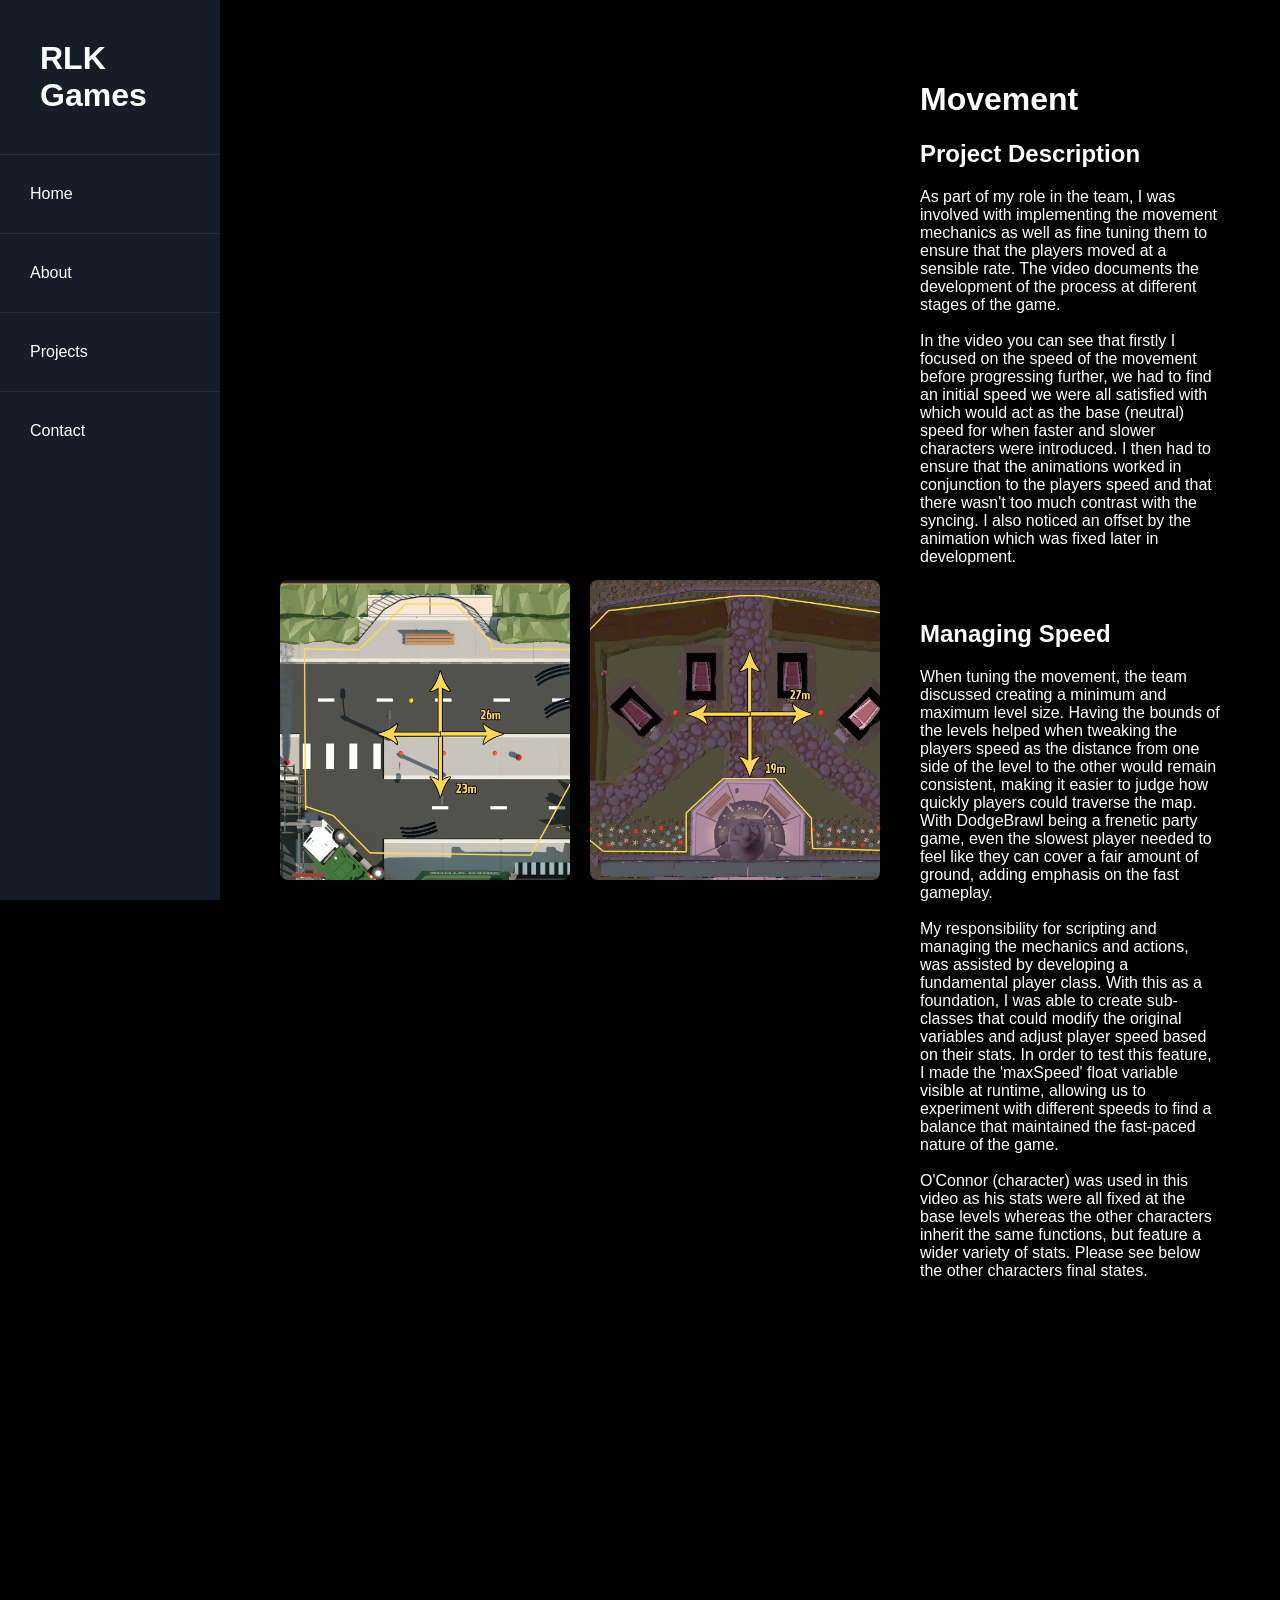
<file: dbpages/dbmovement.html>
﻿<div class="dbmovement-page">
<head>
    <link rel="stylesheet" href="../style.css">
</head>

<body>

    <div class="media-content">
    <div class="sidebar">

        <div class="logo">
            RLK Games
        </div>

        <nav>
            <a href="../index.html#home">Home</a>            
            <a href="../index.html#about">About</a>
            <a href="../index.html#projects">Projects</a>
            <a href="../index.html#contact">Contact</a>
        </nav>

    </div>

        <video autoplay muted loop playsinline>
            <source src="../dbvideos/Movement Development.mp4" type="video/mp4">
        </video>

        <div class="image-grid">

            <img src="../images/DB/DowntownOutline.png" alt="Barge Development">

            <img src="../images/DB/GraveyardOutline.png" alt="Final Character State">

        </div>

    </div>

    <div class="project-description">

        <h1>Movement</h1>

        <h2>Project Description</h2>

        <p>​

        As part of my role in the team, I was involved with implementing the movement mechanics as well as fine tuning them to ensure that the players moved at a sensible rate. The video documents the development of the process at different stages of the game. 
        <br><br>In the video you can see that firstly I focused on the speed of the movement before progressing further, we had to find an initial speed we were all satisfied with which would act as the base (neutral) speed for when faster and slower characters were introduced. I then had to ensure that the animations worked in conjunction to the players speed and that there wasn't too much contrast with the syncing. I also noticed an offset by the animation which was fixed later in development.
        <p>​

        <h2>Managing Speed</h2>

        <p>
        When tuning the movement, the team discussed creating a minimum and maximum level size. Having the bounds of the levels helped when tweaking the players speed as the distance from one side of the level to the other would remain consistent, making it easier to judge how quickly players could traverse the map. With DodgeBrawl being a frenetic party game, even the slowest player needed to feel like they can cover a fair amount of ground, adding emphasis on the fast gameplay. 
​ 
        <br><br> My responsibility for scripting and managing the mechanics and actions, was assisted by developing a fundamental player class. With this as a foundation, I was able to create sub-classes that could modify the original variables and adjust player speed based on their stats. In order to test this feature, I made the 'maxSpeed' float variable visible at runtime, allowing us to experiment with different speeds to find a balance that maintained the fast-paced nature of the game.
        <br><br> O'Connor (character) was used in this video as his stats were all fixed at the base levels whereas the other characters inherit the same functions, but feature a wider variety of stats. Please see below the other characters final states.
        </p>

    </div>

    <div class="video-row">
    <video autoplay muted loop playsinline>
            <source src="../dbvideos/NazirRun.mp4" type="video/mp4">
        </video>

    <video autoplay muted loop playsinline>
            <source src="../dbvideos/KebeRun.mp4" type="video/mp4">
        </video>
    <video autoplay muted loop playsinline>
            <source src="../dbvideos/YunoRun.mp4" type="video/mp4">
        </video>
</div>


</div>        
</html>
</file>
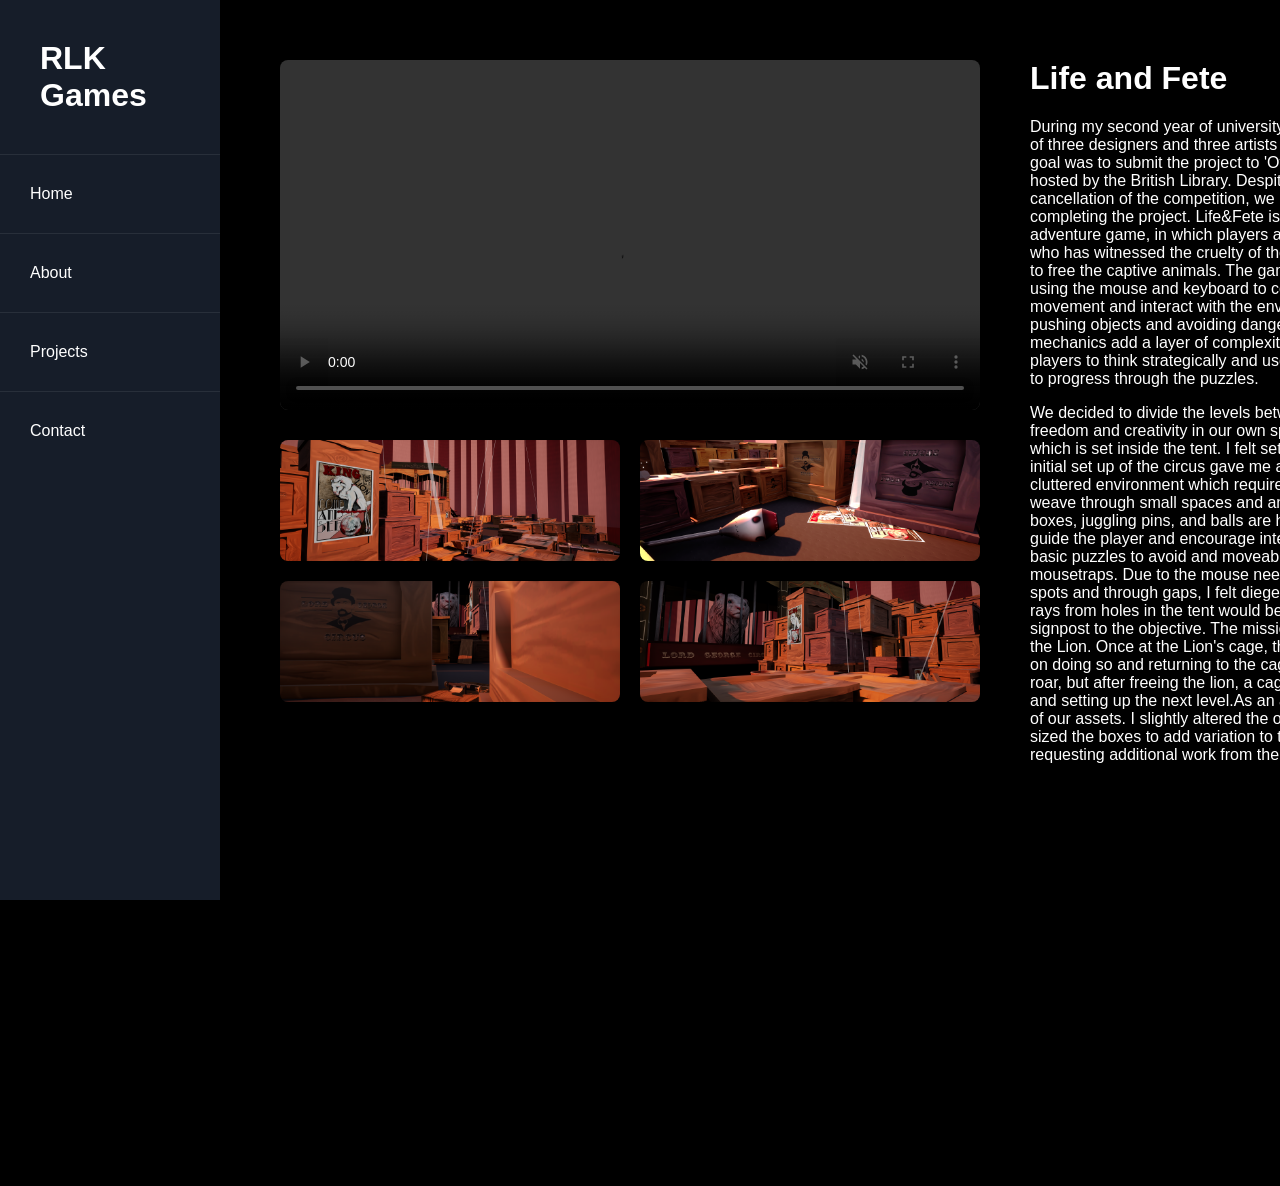
<file: projects/LifeAndFete/LifeAndFete.html>
<div class="LifeAndFete-page">
<head>
    <link rel="stylesheet" href="style.css">
</head>

<body>

    <div class="media-content">
    <div class="sidebar">

        <div class="logo">
            RLK Games
        </div>

        <nav>
            <a href="../../index.html#home">Home</a>            
            <a href="../../index.html#about">About</a>
            <a href="../../index.html#projects">Projects</a>
            <a href="../../index.html#contact">Contact</a>
        </nav>

    </div>

<body>

    <div class="PatientScanning-content">

    <!-- Left Column -->
    <div class="PatientScanning-media">

        <!-- Video -->
        <video autoplay muted loop playsinline controls>
            <source src="Life & Fete Game Trailer.mp4" type="video/mp4">
            Your browser does not support the video tag.
        </video>

        <!-- Four Image Grid -->
        <div class="PatientScanning-image-grid">

            <img src="LifeAndFete3.png" alt="Patient Scanning Image 1">

            <img src="LifeAndFete4.png" alt="Patient Scanning Image 2">

            <img src="LifeAndFete5.png" alt="Patient Scanning Image 3">

            <img src="LifeAndFete6.png" alt="Patient Scanning Image 4">

        </div>

        <!-- Two Image Slider -->
        <div class="PatientScanning-slider">

            <img src="LifeAndFete1.png" alt="Patient Scanning Slider Image 1">

            <img src="LifeAndFete2.png" alt="Patient Scanning Slider Image 2">

        </div>

    </div>

    <!-- Right Column -->
    <div class="PatientScanning-text">

        <h1>Life and Fete</h1>

        <p>
            During my second year of university, I collaborated with a team of three designers and three artists to create Life&Fete. Our goal was to submit the project to 'Off the Map', a competition hosted by the British Library. Despite the unfortunate cancellation of the competition, we remained committed to completing the project.
            Life&Fete is a Third Person Puzzle adventure game, in which players assume the role of a mouse who has witnessed the cruelty of the circus and is determined to free the captive animals. The gameplay primarily involves using the mouse and keyboard to control the character's movement and interact with the environment, which includes pushing objects and avoiding dangerous traps.
             These mechanics add a layer of complexity to the game, requiring players to think strategically and use their problem-solving skills to progress through the puzzles.
        </p>

        <p>
            We decided to divide the levels between us to give each other freedom and creativity in our own space. I had the second level which is set inside the tent. I felt setting the scene during the initial set up of the circus gave me an opportunity to create a cluttered environment which required the players nimble size to weave through small spaces and and solve puzzles. 
            Wooden boxes, juggling pins, and balls are heavily featured as a way to guide the player and encourage interaction. The level features basic puzzles to avoid and moveable pebbles to disarm mousetraps. Due to the mouse needing to squeeze into tiny spots and through gaps, I felt diegetic signalling using lights rays from holes in the tent would be an interesting way to signpost to the objective.
            The mission of this level is to reach the Lion. Once at the Lion's cage, the player must locate a key, on doing so and returning to the cage, the player is met with a roar, but after freeing the lion, a cage drop capturing the player and setting up the next level.As an attempt to get the most out of our assets. I slightly altered the original texture colour, and re sized the boxes to add variation to the scene without requesting additional work from the art team.
        </p>

    </div>

</div>
</html>
</file>
<file: style.css>
/* =========================
   GLOBAL
========================= */

html {
    scroll-behavior: smooth;
}


body {
    margin: 0;
    font-family: Montserrat, sans-serif;
    background: #000000;
    color: white;
}

/* =========================
   SIDEBAR
========================= */

.sidebar {
    position: fixed;
    left: 0;
    top: 0;
    width: 220px;
    height: 100vh;
    background: #161d29;
    display: flex;
    flex-direction: column;
    z-index: 9999; /* increase this */
}

.logo {
    padding: 40px;

    font-size: 2rem;
    font-weight: bold;
}

.sidebar nav {
    display: flex;
    flex-direction: column;
}

.sidebar nav a {
    color: white;
    text-decoration: none;

    padding: 30px;

    border-top: 1px solid rgba(255,255,255,0.08);

    transition: 0.3s;
}

.sidebar nav a:hover {
    background: #20d6e7;
    color: black;
}

/* =========================
   MAIN CONTENT
========================= */

main {
    margin-left: 220px;
}

/* =========================
   HERO SECTION
========================= */

.hero {
    position: relative;
    height: 100vh;
    overflow: hidden;
    z-index: 0;
    isolation: isolate;
}

.hero video {
    position: absolute;
    inset: 0;
    z-index: -1;
}

.hero::after {
    z-index: 0;
    position: absolute;
}

.hero-content {
    position: absolute;
    z-index: 1;
}
/* =========================
   HERO TEXT
========================= */

.hero-content {
    position: absolute;

    top: 0%;
    left: 8%;

    transform: translateY(80%);

    z-index: 10;
}

.hero-content p:first-child {
    letter-spacing: 4px;
    font-size: 0.9rem;
}

.hero-content h1 {
    font-size: 6rem;
    line-height: 0.9;
    margin: 20px 0;
    color: white;
    text-shadow:
        0 2px 4px rgba(0,0,0,0.6),
        0 0 12px rgba(0,0,0,0.4);
}


.hero-content strong {
    font-weight: 700;
}

.hero-subtitle {
    font-size: 1.3rem;
    letter-spacing: 2px;
}

/* =========================
   HERO BUTTON
========================= */

.hero-button {
     display: inline-block;
    margin-top: 30px;
    padding: 15px 35px;

    background: #20d6e7;

    color: black;
    text-decoration: none;

    font-weight: bold;

    border-radius: 6px;

    transition: 0.3s;
}

.hero-button:hover {
    transform: translateY(-3px);
}

.hero-buttons {
    display: flex;
    gap: 25px;
    margin-top: 30px;
}

/* =========================
   GENERAL SECTIONS
========================= */

section {
    padding: 100px 60px;
}

section h2 {
    font-size: 3rem;
    margin-bottom: 50px;
}

/* =========================
   PROJECTS
========================= */

#projects {
    background: #141414;
    padding: 60px 20px;
}

.project-grid {
    display: grid;
    grid-template-columns: repeat(auto-fit, minmax(250px, 1fr));/*minimax value is image size*/
    gap: 20px;
    max-width: 1200px;
    margin: 0 auto;
}

/* Each tile */
.project-tile {
    display: block;
    aspect-ratio: 1 / 1;   /* 🔥 makes perfect squares */
    overflow: hidden;
    border-radius: 12px;
    position: relative;
    transition: transform 0.25s ease;
}

/* Hover effect */
.project-tile:hover {
    transform: scale(1.05);
}

/* Image fills square */
.project-tile img {
    width: 100%;
    height: 100%;
    object-fit: cover;
    display: block;
}

/* =========================
   ABOUT
========================= */

#about {
    background: #232324;
}

.about-container {
    display: flex;
    gap: 30px;
    align-items: stretch; /* 🔥 makes both columns same height */
}

/* Left side image column */
.about-image {
    flex: 0 0 250px; /* fixed column width (adjust as needed) */
}

.about-image img {
    width: 100%;
    height: 100%;        /* 🔥 key: fill full column height */
    object-fit: cover;   /* keeps image nicely cropped */
    display: block;
    border-radius: 10px; /* optional */
}

/* Right side text */
.about-text {
    flex: 1;
}

/* Optional: reset default spacing so alignment is exact */
.about-text h2 {
    margin-top: 0;
}


/* =========================
   CONTACT
========================= */

#contact {
    background: #141414;
}

/*DodgeBrawl ProjectPage*/

.dbproject-page {
    display: grid;
    grid-template-columns: 2fr 1fr;
    gap: 40px;

    padding: 60px;
    margin-left: 220px;
}

.dbmedia-grid {
    display: grid;

    grid-template-columns: repeat(2, 1fr);
    gap: 20px;
}

.dbmedia-grid video,
.dbmedia-button img {
    width: 100%;
    display: block;
    border-radius: 8px;
}

.dbmedia-button img {
    transition: transform 0.3s ease;
}

.dbmedia-button:hover img {
    transform: scale(1.03);
}

.DBmedia-grid iframe {
    width: 100%;
    height: 250px;
    border: none;
    border-radius: 8px;

}

/* =========================
   DB Barge Page
========================= */

.BargeDev-content {
    display: grid;
    grid-template-columns: 2fr 1fr;
    gap: 40px;

    padding: 60px;
    margin-left: 220px;

    align-items: start;
}

.BargeDev-media img {
    width: 100%;
    max-width: 700px;
    height: auto;

    border-radius: 8px;

    align-self: center;
}

.BargeDev-media video {
    width: 100%;
    max-width: 1000px;
    height: auto;

    display: block;
    border-radius: 8px;
}



.BargeDev-media img {
    width: 100%;
    max-width: 1000px;
    border-radius: 8px;
    display: block;
}



/* =========================
   DB Movement Page
========================= */

.dbmovement-page {
    display: grid;
    grid-template-columns: 2fr 1fr;
    gap: 40px;

    padding: 60px;
    margin-left: 220px;
}

.media-content {
    display: flex;
    flex-direction: column;
    gap: 20px;
}

.media-content video {
    width: 100%;
    height: 500px;
    border: none;
    border-radius: 8px;
}

.image-grid {
    display: grid;
    grid-template-columns: 1fr 1fr;
    gap: 20px;
}

.image-grid img {
    width: 100%;
    height: 300px;

    object-fit: cover;

    border-radius: 8px;
}

.media-grid {
    display: flex;
    flex-direction: column;
    gap: 20px;
    align-items: center;
}

.media-grid video,
.media-grid img {
    display: block;
    width: 100%;
    max-width: 900px;
}

.video-row {
    display: grid;
    grid-template-columns: 1fr 1fr;
    gap: 20px;
}

.video-row video {
    width: 100%;
    height: 250px;
    border: none;
    border-radius: 8px;
}

.video-single {
    display: flex;
    justify-content: center;
    margin-top: 20px;
}

/* =========================
   DB Throw Page
========================= */

.DBThrow-content {
    display: grid;
    grid-template-columns: 2fr 1fr;
    gap: 40px;

    padding: 60px;
    margin-left: 220px;

    align-items: start;
}

.DBThrow-videos {
    display: flex;
    flex-direction: column;
    gap: 20px;    
}

.DBThrow-videos video {
    width: 100%;
    aspect-ratio: 16 / 9;
    border-radius: 8px;
    border: none;
}

/* =========================
   DB ULT Page
========================= */


.DBUlt-content {
    display: grid;
    grid-template-columns: 2fr 1fr;
    gap: 40px;

    padding: 60px;
    margin-left: 220px;

    align-items: start;
}

.DBUlt-video video {
    width: 100%;
    max-width: 1100px;
    height: auto;

    display: block;
    border-radius: 8px;
}

.DBUlt-text {
    max-width: 100%;
}


/* Text side */
.DBUlt-text {
    max-width: 500px;
}

.DBUlt-text h1 {
    margin-top: 0;
}

/* =========================
   MOBILE
========================= */

@media (max-width: 900px) {

    .sidebar {
    position: fixed;
    z-index: 2147483647; /* max safe value */
}

    .sidebar nav {
        flex-direction: column;
        justify-content: center;
    }

    .sidebar nav a {
        padding: 20px;
    }

    main {
        margin-left: 0;
    }

    .hero-content h1 {
        font-size: 3rem;
    }

    .project-grid {
        grid-template-columns: 1fr;
    }
}
</file>
<file: projects/LifeAndFete/style.css>
/* =========================
   GLOBAL
========================= */

html {
    scroll-behavior: smooth;
}


body {
    margin: 0;
    font-family: Montserrat, sans-serif;
    background: #000000;
    color: white;
}

/* =========================
   SIDEBAR
========================= */

.sidebar {
    position: fixed;
    left: 0;
    top: 0;
    width: 220px;
    height: 100vh;
    background: #161d29;
    display: flex;
    flex-direction: column;
    z-index: 9999; /* increase this */
}

.logo {
    padding: 40px;

    font-size: 2rem;
    font-weight: bold;
}

.sidebar nav {
    display: flex;
    flex-direction: column;
}

.sidebar nav a {
    color: white;
    text-decoration: none;

    padding: 30px;

    border-top: 1px solid rgba(255,255,255,0.08);

    transition: 0.3s;
}

.sidebar nav a:hover {
    background: #20d6e7;
    color: black;
}

/* =========================
   MAIN CONTENT
========================= */

main {
    margin-left: 220px;
}

/* =========================
   Patient Scanning Page
========================= */

.PatientScanning-content {
    display: grid;
    grid-template-columns: minmax(700px, 850px) minmax(450px, 650px);
    gap: 50px;

    padding: 60px;
    margin-left: 220px;

    align-items: start;
}

/* Left media column */
.PatientScanning-media video,
.PatientScanning-media img {
    width: 100%;
    max-width: 850px;    /* Was 700px */
    height: auto;

    display: block;
    border-radius: 8px;
}

/* Four image grid */
.PatientScanning-image-grid {
    width: 100%;
    max-width: 850px;    /* Was 700px */

    display: grid;
    grid-template-columns: repeat(2, 1fr);
    gap: 20px;

    margin-top: 30px;
}

.PatientScanning-image-grid img {
    width: 100%;
    height: auto;
    display: block;
    border-radius: 8px;
}

/* Two-image scrolling/fading section */
.PatientScanning-slider {
    width: 100%;
    max-width: 850px;    /* Was 700px */

    margin-top: 30px;

    position: relative;
    aspect-ratio: 16 / 9;

    overflow: hidden;
    border-radius: 8px;
}

.PatientScanning-slider img {
    position: absolute;
    inset: 0;

    width: 100%;
    height: 100%;
    object-fit: cover;

    opacity: 0;
    animation: PatientScanningFade 6s infinite;
}

.PatientScanning-slider img:nth-child(1) {
    animation-delay: 0s;
}

.PatientScanning-slider img:nth-child(2) {
    animation-delay: 3s;
}

@keyframes PatientScanningFade {
    0%, 45% {
        opacity: 1;
    }

    50%, 100% {
        opacity: 0;
    }
}

.PatientScanning-text {
    width: 100%;
    max-width: none;
}

.PatientScanning-text h1 {
    margin-top: 0;
}



/* =========================
   MOBILE
========================= */

@media (max-width: 900px) {

    .sidebar {
    position: fixed;
    z-index: 2147483647; /* max safe value */
}

    .sidebar nav {
        flex-direction: column;
        justify-content: center;
    }

    .sidebar nav a {
        padding: 20px;
    }

    main {
        margin-left: 0;
    }

    .hero-content h1 {
        font-size: 3rem;
    }

    .project-grid {
        grid-template-columns: 1fr;
    }
}
</file>
